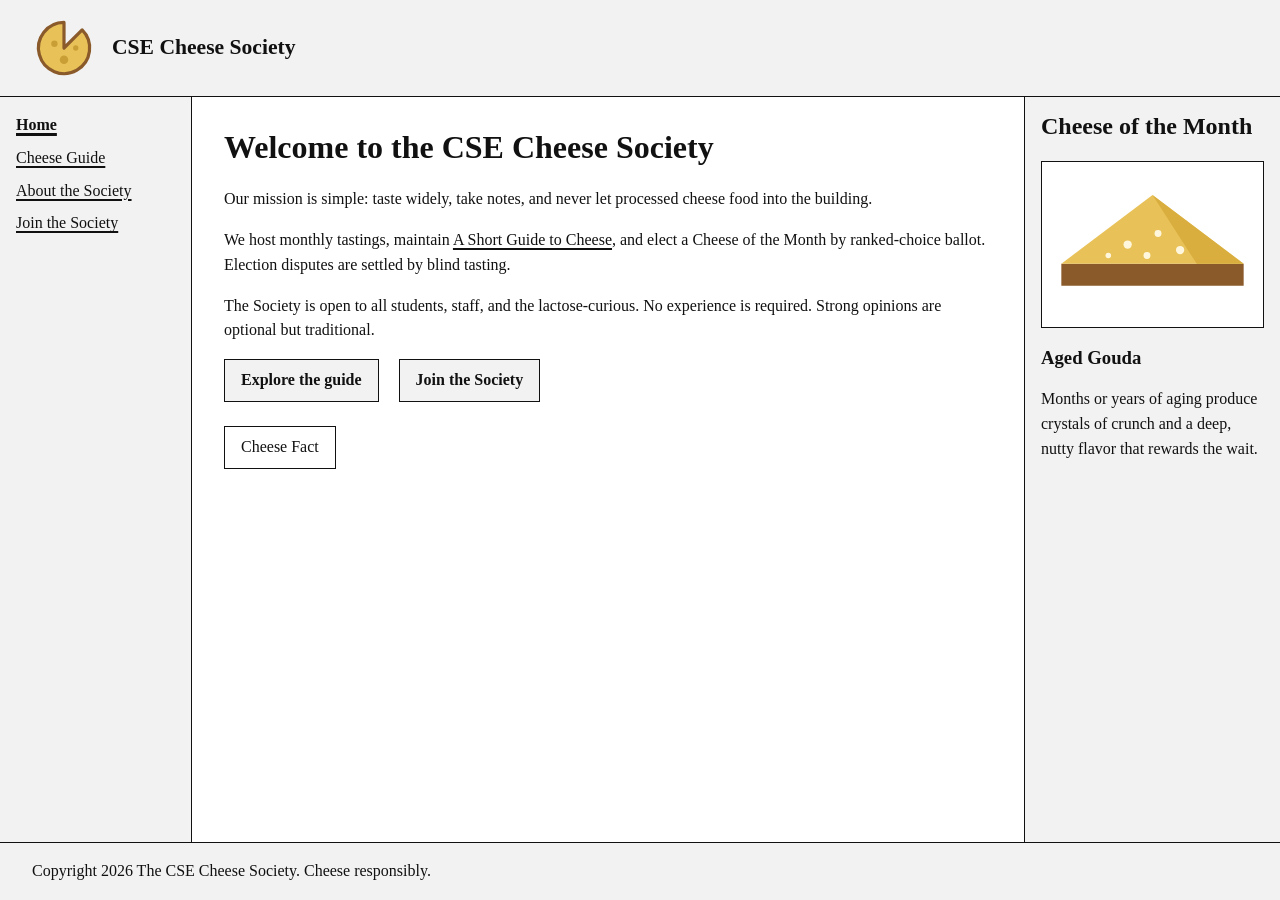
<file: index.html>
<!DOCTYPE html>
<html lang="en">
<head>
  <meta charset="utf-8">
  <meta name="viewport" content="width=device-width, initial-scale=1">
  <title>Home | CSE Cheese Society</title>
  <meta name="description" content="Meet the CSE Cheese Society, explore its cheese guide, and learn how to join a monthly tasting.">
  <link rel="stylesheet" href="styles/tokens.css">
  <link rel="stylesheet" href="styles/site.css">
  <link rel="stylesheet" href="styles/global.css">
  <link rel="stylesheet" href="styles/home.css">
</head>
<body>
  <header>
    <a class="site-identity" href="index.html">
      <img src="images/logo.svg" alt="" width="64" height="64">
      <span>CSE Cheese Society</span>
    </a>
  </header>
  <nav aria-label="Main navigation">
    <ul>
      <li><a href="index.html" aria-current="page">Home</a></li>
      <li><a href="guide/index.html">Cheese Guide</a></li>
      <li><a href="about.html">About the Society</a></li>
      <li><a href="join.html">Join the Society</a></li>
    </ul>
  </nav>
  <main>
    <h1>Welcome to the CSE Cheese Society</h1>

    <p>
      Our mission is simple: taste widely, take notes, and never let
      processed cheese food into the building.
    </p>

    <p>
      We host monthly tastings, maintain <a href="guide/index.html">A Short
      Guide to Cheese</a>, and elect a Cheese of the Month by ranked-choice
      ballot. Election disputes are settled by blind tasting.
    </p>

    <p>
      The Society is open to all students, staff, and the lactose-curious.
      No experience is required. Strong opinions are optional but traditional.
    </p>

    <p class="home-actions">
      <a href="guide/index.html">Explore the guide</a>
      <a href="join.html">Join the Society</a>
    </p>

    <button type="button" commandfor="cheese-fact" command="toggle-popover">
      Cheese Fact
    </button>

    <div id="cheese-fact" popover>
      <h2>Cheese Fact</h2>
      <p>
        Roquefort must be aged in the natural caves of
        Roquefort-sur-Soulzon in southern France. The same caves have been
        used for over a thousand years.
      </p>
      <button type="button" commandfor="cheese-fact" command="toggle-popover">
        Close
      </button>
    </div>
  </main>

  <aside>
    <h2>Cheese of the Month</h2>
    <img src="images/cheese-hard.svg" alt="A firm wedge of aged hard cheese" width="320" height="240">
    <h3>Aged Gouda</h3>
    <p>
      Months or years of aging produce crystals of crunch and a deep,
      nutty flavor that rewards the wait.
    </p>
  </aside>

  <footer>
    <p>Copyright 2026 The CSE Cheese Society. Cheese responsibly.</p>
  </footer>
</body>
</html>
</file>
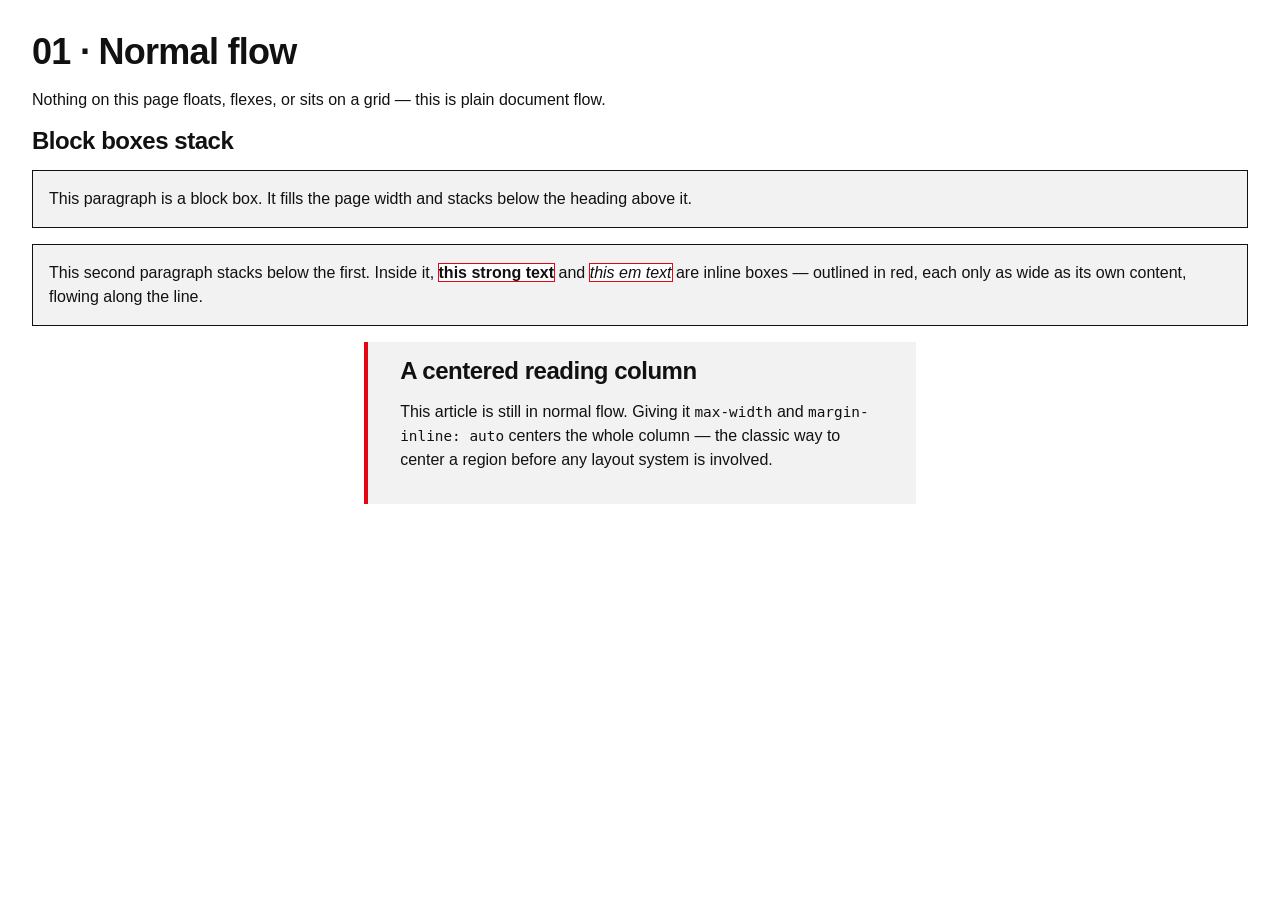
<file: 01-flow.html>
<!DOCTYPE html>
<html lang="en">
<head>
  <meta charset="utf-8">
  <meta name="viewport" content="width=device-width, initial-scale=1">
  <title>01 · Normal flow</title>
  <link rel="stylesheet" href="vars.css">
  <link rel="stylesheet" href="global.css">
  <!--
    NORMAL FLOW
    With no layout CSS at all, block boxes (h1, p, section…) stack top to
    bottom and fill the available width, while inline boxes (strong, em, a…)
    run left to right inside lines of text.
    The only real layout rules here build the classic centered reading
    column: max-width plus margin-inline: auto on the article.
  -->
  <style>
    body {
      padding: var(--space-3);
    }

    section {
      p {
        padding: var(--space-2);
        border: var(--border);
        background: var(--panel);
      }

      strong,
      em {
        background: var(--paper);
        outline: var(--border-width) var(--border-style) var(--accent);
      }
    }

    article {
      max-width: var(--measure);
      margin-inline: auto;
      padding: var(--space-2) var(--space-3);
      border-inline-start: var(--rule);
      background: var(--panel);
    }

  </style>

</head>
<body>
  <h1>01 · Normal flow</h1>
  <p>Nothing on this page floats, flexes, or sits on a grid — this is plain document flow.</p>


  <section>
    <h2>Block boxes stack</h2>
    <p>This paragraph is a block box. It fills the page width and stacks below the heading above it.</p>
    <p>This second paragraph stacks below the first. Inside it, <strong>this strong text</strong> and <em>this em text</em> are inline boxes — outlined in red, each only as wide as its own content, flowing along the line.</p>
  </section>



  <article>
    <h2>A centered reading column</h2>
    <p>This article is still in normal flow. Giving it <code>max-width</code> and <code>margin-inline: auto</code> centers the whole column — the classic way to center a region before any layout system is involved.</p>
  </article>
</body>
</html>
</file>
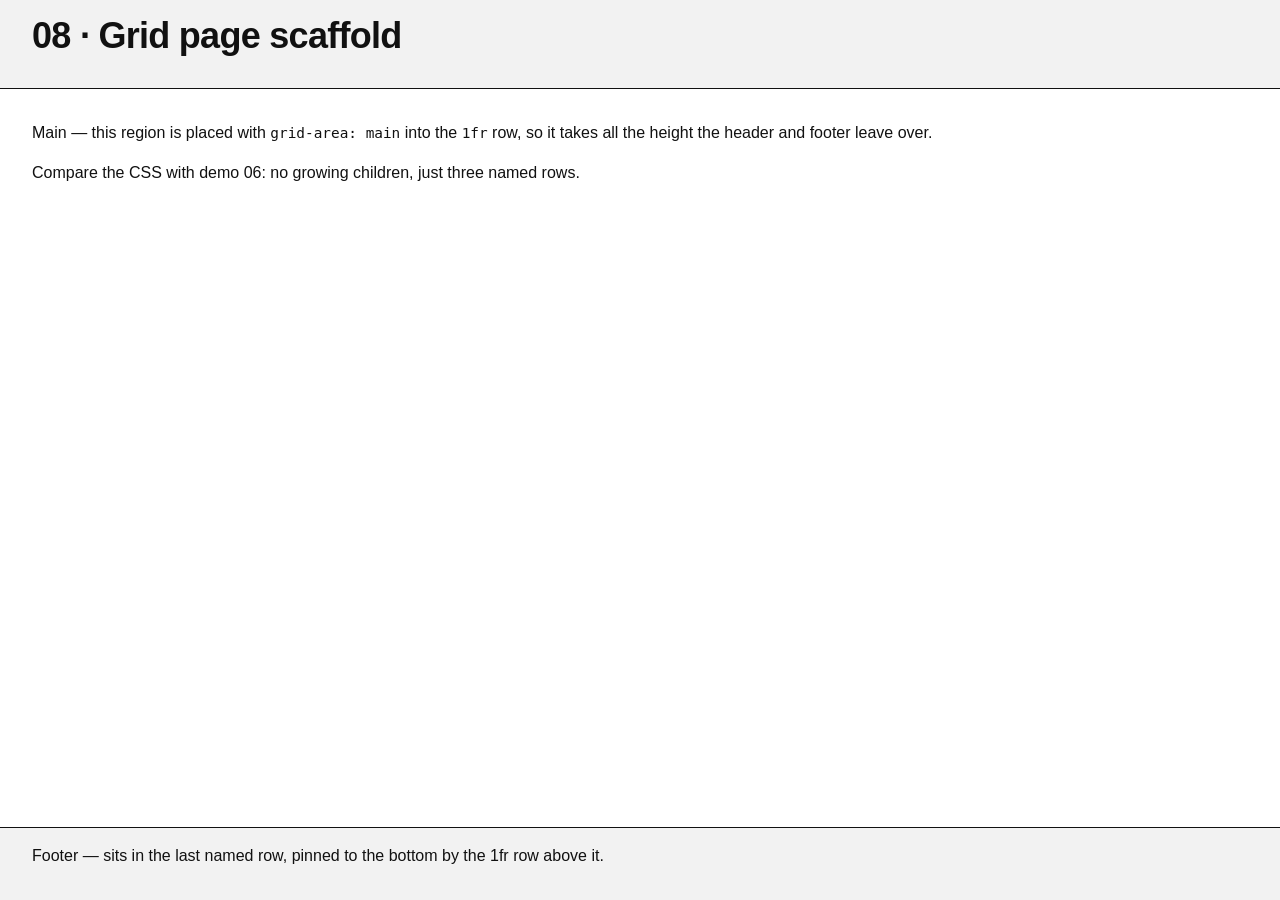
<file: 08-grid-page.html>
<!DOCTYPE html>
<html lang="en">
<head>
  <meta charset="utf-8">
  <meta name="viewport" content="width=device-width, initial-scale=1">
  <title>08 · Grid page scaffold</title>
  <link rel="stylesheet" href="vars.css">
  <link rel="stylesheet" href="global.css">
  <!--
    GRID PAGE SCAFFOLD
    The same header/main/footer page as demo 06, built with grid instead.
    grid-template-areas names the rows so the CSS reads like a sketch of
    the page; each region claims its slot with grid-area. Rows are
    auto 1fr auto: natural height at the edges, main takes the rest.
  -->
  <style>
    body {
      display: grid;
      grid-template-areas:
        "header"
        "main"
        "footer";
      grid-template-rows: auto 1fr auto;
      min-height: 100svh;

      > header {
        grid-area: header;
        padding: var(--space-2) var(--space-3);
        border-block-end: var(--border);
        background: var(--panel);
      }

      > main {
        grid-area: main;
        padding: var(--space-3);
      }

      > footer {
        grid-area: footer;
        padding: var(--space-2) var(--space-3);
        border-block-start: var(--border);
        background: var(--panel);
      }
    }
  </style>
</head>
<body>
  <header>
    <h1>08 · Grid page scaffold</h1>
  </header>

  <main>
    <p>Main — this region is placed with <code>grid-area: main</code> into the <code>1fr</code> row, so it takes all the height the header and footer leave over.</p>
    <p>Compare the CSS with demo 06: no growing children, just three named rows.</p>
  </main>

  <footer>
    <p>Footer — sits in the last named row, pinned to the bottom by the 1fr row above it.</p>
  </footer>
</body>
</html>
</file>
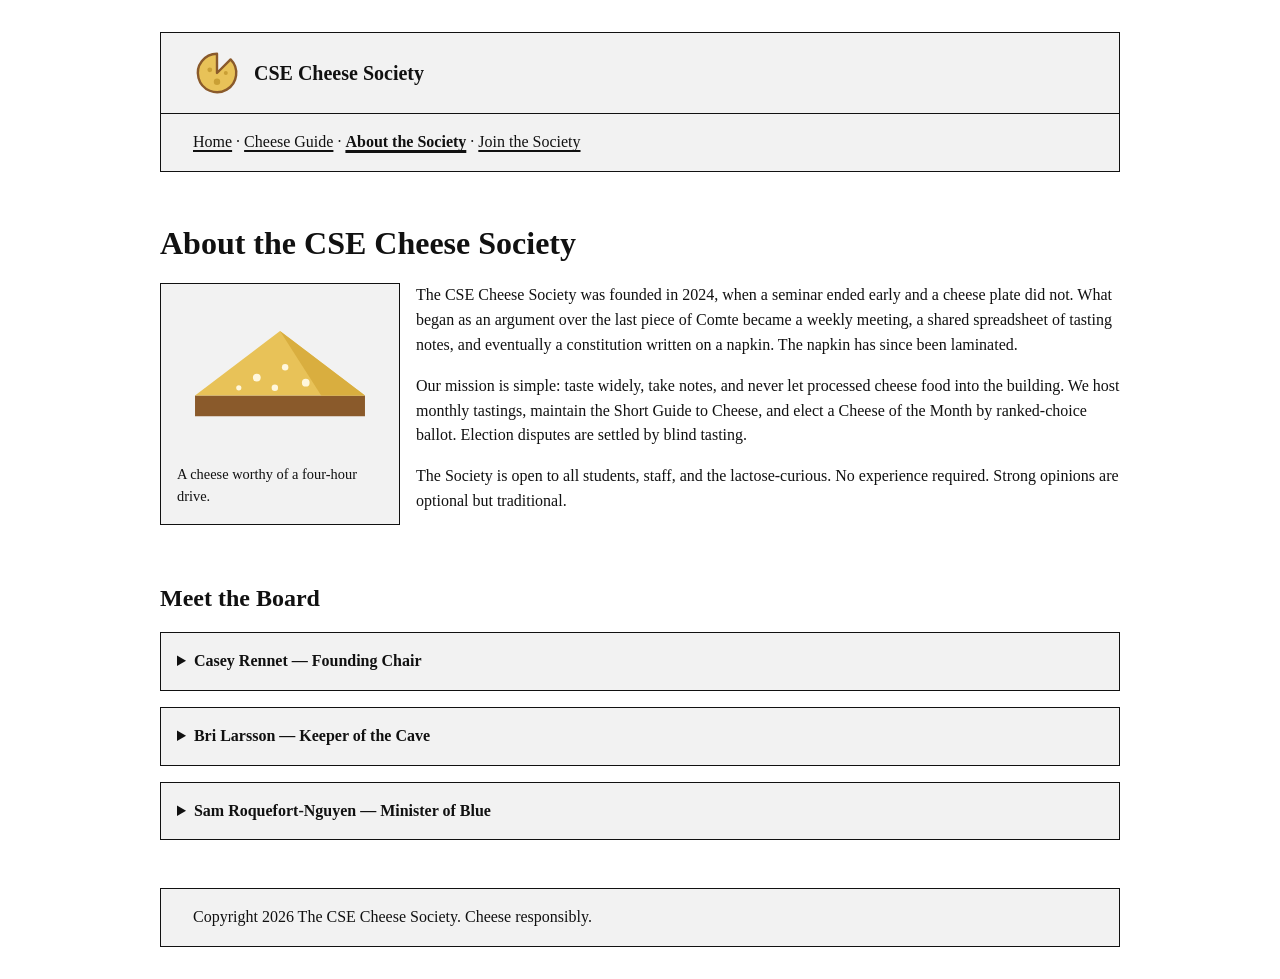
<file: about.html>
<!DOCTYPE html>
<html lang="en">
<head>
  <meta charset="utf-8">
  <meta name="viewport" content="width=device-width, initial-scale=1">
  <title>About the Society | CSE Cheese Society</title>
  <meta name="description" content="Read the history of the CSE Cheese Society and meet its cheese-loving board members.">
  <link rel="stylesheet" href="styles/tokens.css">
  <link rel="stylesheet" href="styles/site.css">
  <link rel="stylesheet" href="styles/global.css">
  <link rel="stylesheet" href="styles/about.css">
</head>
<body>
  <header>
    <a class="site-identity" href="index.html">
      <img src="images/logo.svg" alt="" width="64" height="64">
      <span>CSE Cheese Society</span>
    </a>
  </header>
  <nav aria-label="Main navigation">
    <ul>
      <li><a href="index.html">Home</a></li>
      <li><a href="guide/index.html">Cheese Guide</a></li>
      <li><a href="about.html" aria-current="page">About the Society</a></li>
      <li><a href="join.html">Join the Society</a></li>
    </ul>
  </nav>
  <main>
    <h1>About the CSE Cheese Society</h1>

    <article>
      <figure>
        <img src="images/cheese-hard.svg" alt="A firm wedge of aged hard cheese" width="320" height="240">
        <figcaption>A cheese worthy of a four-hour drive.</figcaption>
      </figure>

      <p>
        The CSE Cheese Society was founded in 2024, when a seminar ended
        early and a cheese plate did not. What began as an argument over the
        last piece of Comte became a weekly meeting, a shared spreadsheet of
        tasting notes, and eventually a constitution written on a napkin. The
        napkin has since been laminated.
      </p>

      <p>
        Our mission is simple: taste widely, take notes, and never let
        processed cheese food into the building. We host monthly tastings,
        maintain the Short Guide to Cheese, and elect a Cheese of the Month by
        ranked-choice ballot. Election disputes are settled by blind tasting.
      </p>

      <p>
        The Society is open to all students, staff, and the lactose-curious.
        No experience required. Strong opinions are optional but traditional.
      </p>
    </article>

    <section class="board" aria-labelledby="board-heading">
      <h2 id="board-heading">Meet the Board</h2>

      <details>
        <summary>Casey Rennet — Founding Chair</summary>
        <p>
          Casey once drove four hours for a cheese that turned out to be sold
          out, and describes the trip as <q>still worth it.</q> Responsible for
          the napkin constitution. Favorite family: hard. Favorite cheese: a
          five-year Gouda <q>that changed my life.</q>
        </p>
      </details>

      <details>
        <summary>Bri Larsson — Keeper of the Cave</summary>
        <p>
          Bri manages the Society's aging fridge (a mini-fridge, lovingly
          mislabeled <q>THE CAVE</q>) and its strict humidity log. Favorite
          family: soft-ripened. Position on rinds: eat them, always, no
          exceptions.
        </p>
      </details>

      <details>
        <summary>Sam Roquefort-Nguyen — Minister of Blue</summary>
        <p>
          Sam claims no relation to the village of Roquefort-sur-Soulzon but
          has never provided documentation either way. Runs the annual
          <q>Blue Cheese Amnesty</q> where skeptics get one supervised second
          chance. Favorite cheese: Stilton, at midnight, with port.
        </p>
      </details>
    </section>
  </main>
  <footer>
    <p>Copyright 2026 The CSE Cheese Society. Cheese responsibly.</p>
  </footer>
</body>
</html>
</file>
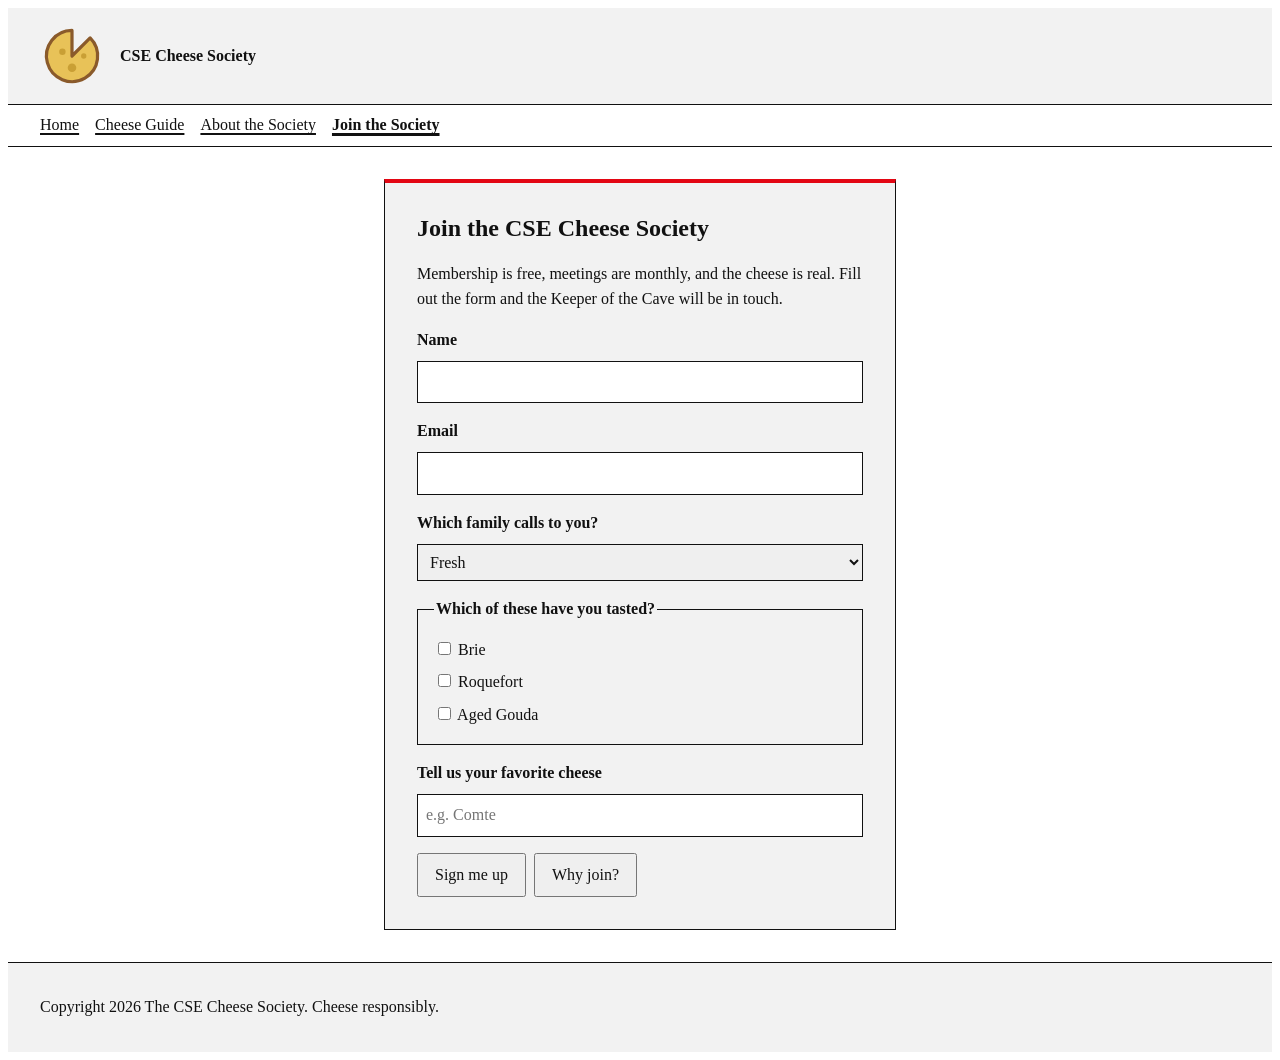
<file: join.html>
<!DOCTYPE html>
<html lang="en">
<head>
  <meta charset="utf-8">
  <meta name="viewport" content="width=device-width, initial-scale=1">
  <title>Join the Society | CSE Cheese Society</title>
  <meta name="description" content="Join the CSE Cheese Society for free monthly tastings, voting rights, and access to THE CAVE.">
  <link rel="stylesheet" href="styles/tokens.css">
  <link rel="stylesheet" href="styles/site.css">
  <link rel="stylesheet" href="styles/global.css">
  <link rel="stylesheet" href="styles/join.css">
</head>
<body>
  <header>
    <a class="site-identity" href="index.html">
      <img src="images/logo.svg" alt="" width="64" height="64">
      <span>CSE Cheese Society</span>
    </a>
  </header>
  <nav aria-label="Main navigation">
    <ul>
      <li><a href="index.html">Home</a></li>
      <li><a href="guide/index.html">Cheese Guide</a></li>
      <li><a href="about.html">About the Society</a></li>
      <li><a href="join.html" aria-current="page">Join the Society</a></li>
    </ul>
  </nav>
  <main>
    <section class="membership-card" aria-labelledby="join-heading">
      <h1 id="join-heading">Join the CSE Cheese Society</h1>
      <p>
        Membership is free, meetings are monthly, and the cheese is real.
        Fill out the form and the Keeper of the Cave will be in touch.
      </p>

      <form action="#" method="post">
        <p class="form-field">
          <label for="member-name">Name</label>
          <input type="text" id="member-name" name="name" autocomplete="name" required>
        </p>

        <p class="form-field">
          <label for="member-email">Email</label>
          <input type="email" id="member-email" name="email" autocomplete="email" required>
        </p>

        <p class="form-field">
          <label for="cheese-family">Which family calls to you?</label>
          <select id="cheese-family" name="cheese-family">
            <option value="fresh">Fresh</option>
            <option value="soft-ripened">Soft-ripened</option>
            <option value="blue">Blue</option>
            <option value="hard">Hard</option>
            <option value="undecided">Undecided — that's why I'm here</option>
          </select>
        </p>

        <fieldset>
          <legend>Which of these have you tasted?</legend>
          <label><input type="checkbox" name="tasted" value="brie"> Brie</label>
          <label><input type="checkbox" name="tasted" value="roquefort"> Roquefort</label>
          <label><input type="checkbox" name="tasted" value="aged-gouda"> Aged Gouda</label>
        </fieldset>

        <p class="form-field">
          <label for="favorite-cheese">Tell us your favorite cheese</label>
          <input type="text" id="favorite-cheese" name="favorite-cheese" placeholder="e.g. Comte">
        </p>

        <div class="form-actions">
          <button type="submit">Sign me up</button>
          <button type="button" commandfor="why-join-dialog" command="show-modal">Why join?</button>
        </div>
      </form>
    </section>

    <dialog id="why-join-dialog">
      <h2>Why join?</h2>
      <ul>
        <li>Monthly tastings. The Society buys the cheese. You bring opinions.</li>
        <li>Voting rights in the Cheese of the Month election.</li>
        <li>Access to THE CAVE (a mini-fridge, but a very serious one).</li>
        <li>A laminated membership card featuring the cheese of your choice.</li>
        <li>Amnesty program for recovering blue-cheese skeptics.</li>
      </ul>
      <button type="button" commandfor="why-join-dialog" command="close">I'm convinced</button>
    </dialog>
  </main>
  <footer>
    <p>Copyright 2026 The CSE Cheese Society. Cheese responsibly.</p>
  </footer>
</body>
</html>
</file>
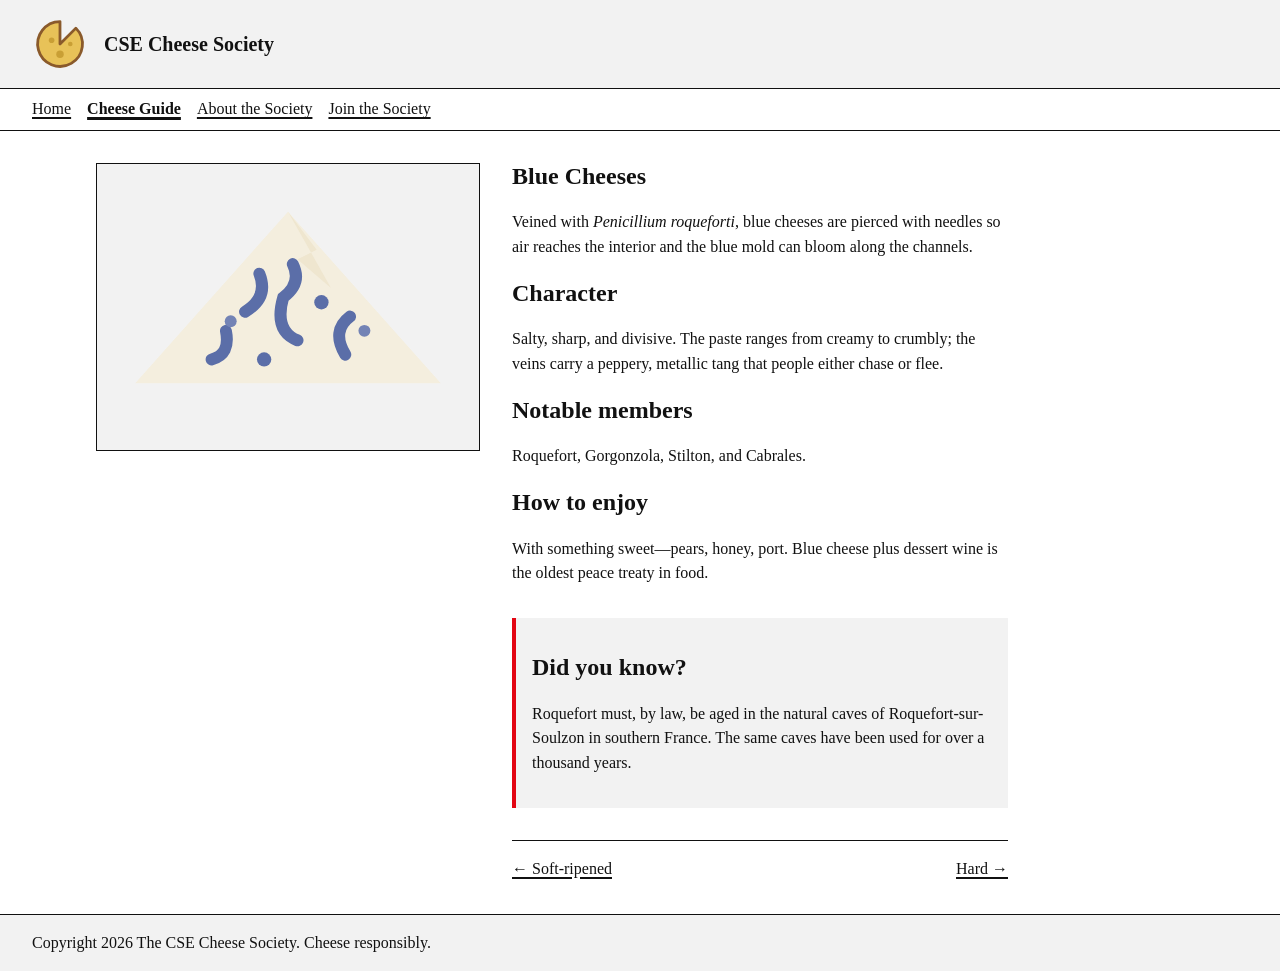
<file: guide/blue.html>
<!DOCTYPE html>
<html lang="en">
<head>
  <meta charset="utf-8">
  <meta name="viewport" content="width=device-width, initial-scale=1">
  <title>Blue Cheeses | CSE Cheese Society</title>
  <meta name="description" content="Learn about blue cheeses, their sharp flavor, notable varieties, and the caves where Roquefort is aged.">
  <link rel="stylesheet" href="../styles/tokens.css">
  <link rel="stylesheet" href="../styles/site.css">
  <link rel="stylesheet" href="../styles/global.css">
  <link rel="stylesheet" href="../styles/guide.css">
</head>
<body>
  <header>
    <a class="site-identity" href="../index.html">
      <img src="../images/logo.svg" alt="" width="64" height="64">
      <span>CSE Cheese Society</span>
    </a>
  </header>
  <nav aria-label="Main navigation">
    <ul>
      <li><a href="../index.html">Home</a></li>
      <li><a href="index.html" aria-current="page">Cheese Guide</a></li>
      <li><a href="../about.html">About the Society</a></li>
      <li><a href="../join.html">Join the Society</a></li>
    </ul>
  </nav>
  <main>
    <article class="family-page">
      <img class="family-image family-image-blue" src="../images/cheese-blue.svg" alt="A wedge of blue cheese with blue-green veins" width="800" height="600">

      <div class="family-copy">
        <h1>Blue Cheeses</h1>
        <p>Veined with <i>Penicillium roqueforti</i>, blue cheeses are pierced with needles so air reaches the interior and the blue mold can bloom along the channels.</p>

        <section aria-labelledby="character-heading">
          <h2 id="character-heading">Character</h2>
          <p>Salty, sharp, and divisive. The paste ranges from creamy to crumbly; the veins carry a peppery, metallic tang that people either chase or flee.</p>
        </section>

        <section aria-labelledby="members-heading">
          <h2 id="members-heading">Notable members</h2>
          <p>Roquefort, Gorgonzola, Stilton, and Cabrales.</p>
        </section>

        <section aria-labelledby="enjoy-heading">
          <h2 id="enjoy-heading">How to enjoy</h2>
          <p>With something sweet—pears, honey, port. Blue cheese plus dessert wine is the oldest peace treaty in food.</p>
        </section>

        <section class="cheese-fact" aria-labelledby="fact-heading">
          <h2 id="fact-heading">Did you know?</h2>
          <p>Roquefort must, by law, be aged in the natural caves of Roquefort-sur-Soulzon in southern France. The same caves have been used for over a thousand years.</p>
        </section>

        <nav class="family-pagination" aria-label="Cheese family pages">
          <a href="soft.html"><span aria-hidden="true">←</span> Soft-ripened</a>
          <a href="hard.html">Hard <span aria-hidden="true">→</span></a>
        </nav>
      </div>
    </article>
  </main>
  <footer>
    <p>Copyright 2026 The CSE Cheese Society. Cheese responsibly.</p>
  </footer>
</body>
</html>
</file>
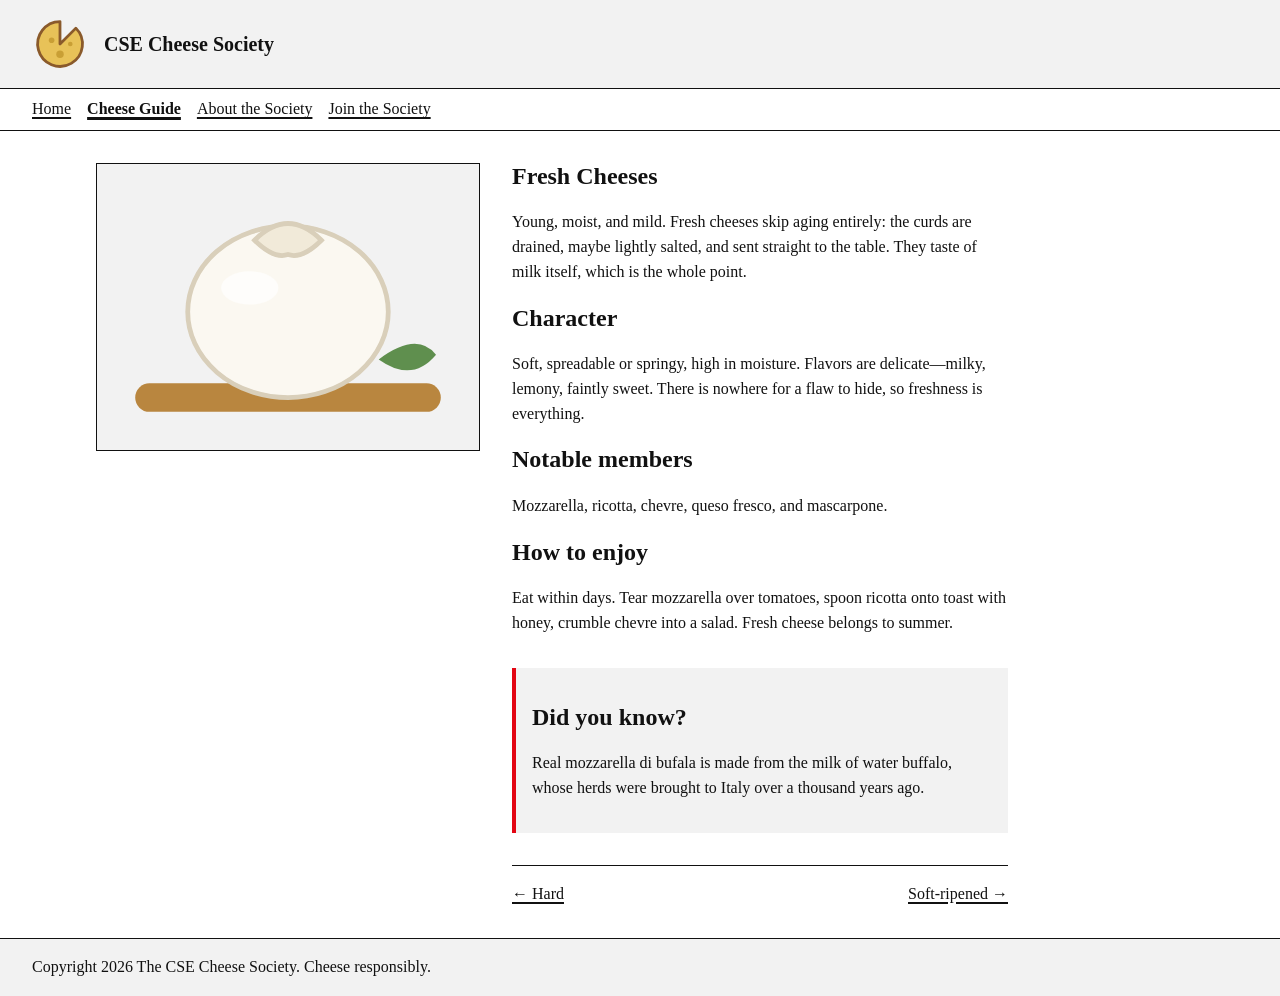
<file: guide/fresh.html>
<!DOCTYPE html>
<html lang="en">
<head>
  <meta charset="utf-8">
  <meta name="viewport" content="width=device-width, initial-scale=1">
  <title>Fresh Cheeses | CSE Cheese Society</title>
  <meta name="description" content="Learn about fresh cheeses, their mild flavor, notable varieties, and how quickly they should be enjoyed.">
  <link rel="stylesheet" href="../styles/tokens.css">
  <link rel="stylesheet" href="../styles/site.css">
  <link rel="stylesheet" href="../styles/global.css">
  <link rel="stylesheet" href="../styles/guide.css">
</head>
<body>
  <header>
    <a class="site-identity" href="../index.html">
      <img src="../images/logo.svg" alt="" width="64" height="64">
      <span>CSE Cheese Society</span>
    </a>
  </header>
  <nav aria-label="Main navigation">
    <ul>
      <li><a href="../index.html">Home</a></li>
      <li><a href="index.html" aria-current="page">Cheese Guide</a></li>
      <li><a href="../about.html">About the Society</a></li>
      <li><a href="../join.html">Join the Society</a></li>
    </ul>
  </nav>
  <main>
    <article class="family-page">
      <img class="family-image family-image-fresh" src="../images/cheese-fresh.svg" alt="Fresh cheese with a soft, white appearance" width="800" height="600">

      <div class="family-copy">
        <h1>Fresh Cheeses</h1>
        <p>Young, moist, and mild. Fresh cheeses skip aging entirely: the curds are drained, maybe lightly salted, and sent straight to the table. They taste of milk itself, which is the whole point.</p>

        <section aria-labelledby="character-heading">
          <h2 id="character-heading">Character</h2>
          <p>Soft, spreadable or springy, high in moisture. Flavors are delicate—milky, lemony, faintly sweet. There is nowhere for a flaw to hide, so freshness is everything.</p>
        </section>

        <section aria-labelledby="members-heading">
          <h2 id="members-heading">Notable members</h2>
          <p>Mozzarella, ricotta, chevre, queso fresco, and mascarpone.</p>
        </section>

        <section aria-labelledby="enjoy-heading">
          <h2 id="enjoy-heading">How to enjoy</h2>
          <p>Eat within days. Tear mozzarella over tomatoes, spoon ricotta onto toast with honey, crumble chevre into a salad. Fresh cheese belongs to summer.</p>
        </section>

        <section class="cheese-fact" aria-labelledby="fact-heading">
          <h2 id="fact-heading">Did you know?</h2>
          <p>Real mozzarella di bufala is made from the milk of water buffalo, whose herds were brought to Italy over a thousand years ago.</p>
        </section>

        <nav class="family-pagination" aria-label="Cheese family pages">
          <a href="hard.html"><span aria-hidden="true">←</span> Hard</a>
          <a href="soft.html">Soft-ripened <span aria-hidden="true">→</span></a>
        </nav>
      </div>
    </article>
  </main>
  <footer>
    <p>Copyright 2026 The CSE Cheese Society. Cheese responsibly.</p>
  </footer>
</body>
</html>
</file>
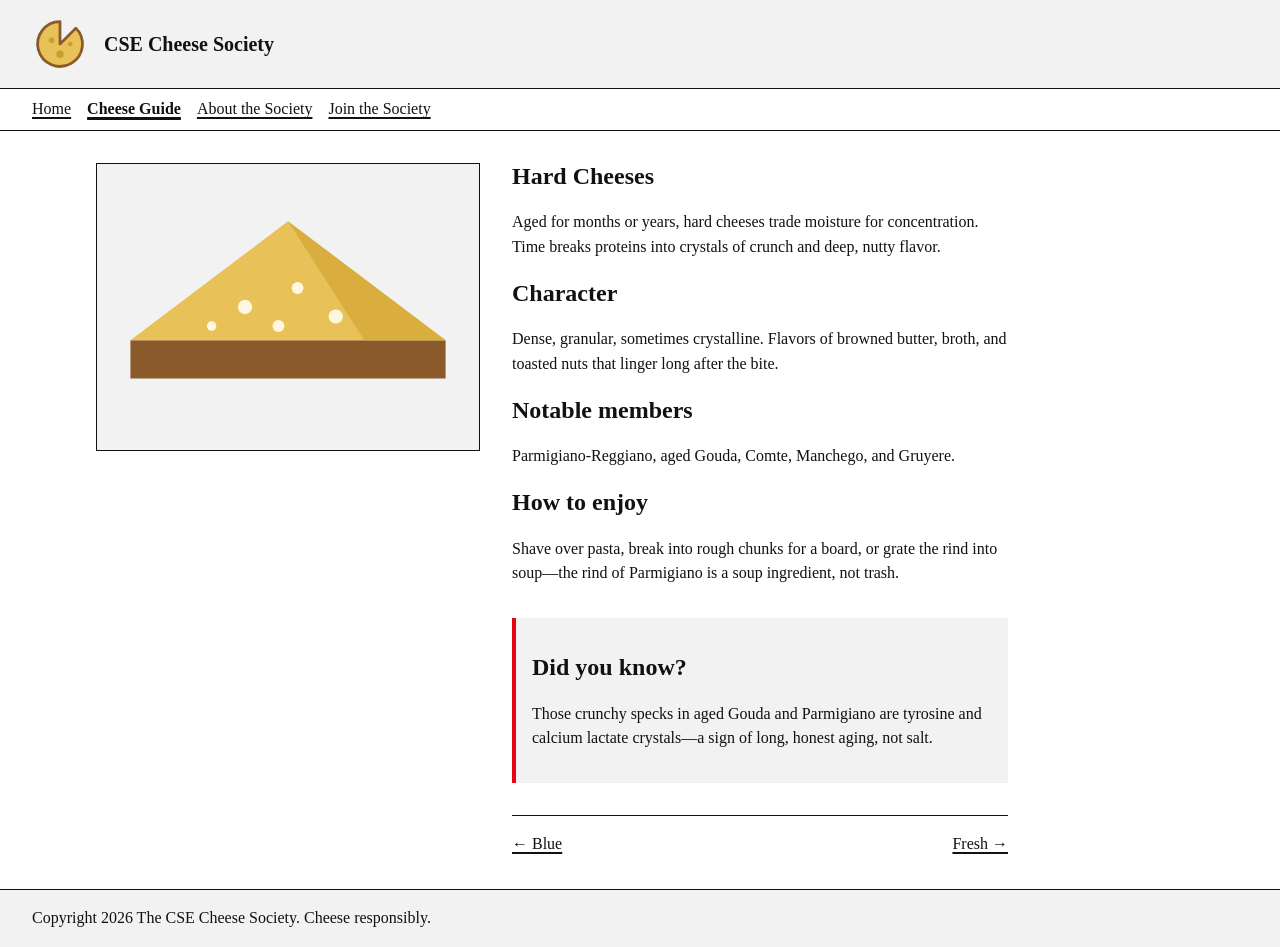
<file: guide/hard.html>
<!DOCTYPE html>
<html lang="en">
<head>
  <meta charset="utf-8">
  <meta name="viewport" content="width=device-width, initial-scale=1">
  <title>Hard Cheeses | CSE Cheese Society</title>
  <meta name="description" content="Learn about hard cheeses, their crystalline texture, notable varieties, and long aging process.">
  <link rel="stylesheet" href="../styles/tokens.css">
  <link rel="stylesheet" href="../styles/site.css">
  <link rel="stylesheet" href="../styles/global.css">
  <link rel="stylesheet" href="../styles/guide.css">
</head>
<body>
  <header>
    <a class="site-identity" href="../index.html">
      <img src="../images/logo.svg" alt="" width="64" height="64">
      <span>CSE Cheese Society</span>
    </a>
  </header>
  <nav aria-label="Main navigation">
    <ul>
      <li><a href="../index.html">Home</a></li>
      <li><a href="index.html" aria-current="page">Cheese Guide</a></li>
      <li><a href="../about.html">About the Society</a></li>
      <li><a href="../join.html">Join the Society</a></li>
    </ul>
  </nav>
  <main>
    <article class="family-page">
      <img class="family-image family-image-hard" src="../images/cheese-hard.svg" alt="A firm wedge of aged hard cheese" width="800" height="600">

      <div class="family-copy">
        <h1>Hard Cheeses</h1>
        <p>Aged for months or years, hard cheeses trade moisture for concentration. Time breaks proteins into crystals of crunch and deep, nutty flavor.</p>

        <section aria-labelledby="character-heading">
          <h2 id="character-heading">Character</h2>
          <p>Dense, granular, sometimes crystalline. Flavors of browned butter, broth, and toasted nuts that linger long after the bite.</p>
        </section>

        <section aria-labelledby="members-heading">
          <h2 id="members-heading">Notable members</h2>
          <p>Parmigiano-Reggiano, aged Gouda, Comte, Manchego, and Gruyere.</p>
        </section>

        <section aria-labelledby="enjoy-heading">
          <h2 id="enjoy-heading">How to enjoy</h2>
          <p>Shave over pasta, break into rough chunks for a board, or grate the rind into soup—the rind of Parmigiano is a soup ingredient, not trash.</p>
        </section>

        <section class="cheese-fact" aria-labelledby="fact-heading">
          <h2 id="fact-heading">Did you know?</h2>
          <p>Those crunchy specks in aged Gouda and Parmigiano are tyrosine and calcium lactate crystals—a sign of long, honest aging, not salt.</p>
        </section>

        <nav class="family-pagination" aria-label="Cheese family pages">
          <a href="blue.html"><span aria-hidden="true">←</span> Blue</a>
          <a href="fresh.html">Fresh <span aria-hidden="true">→</span></a>
        </nav>
      </div>
    </article>
  </main>
  <footer>
    <p>Copyright 2026 The CSE Cheese Society. Cheese responsibly.</p>
  </footer>
</body>
</html>
</file>
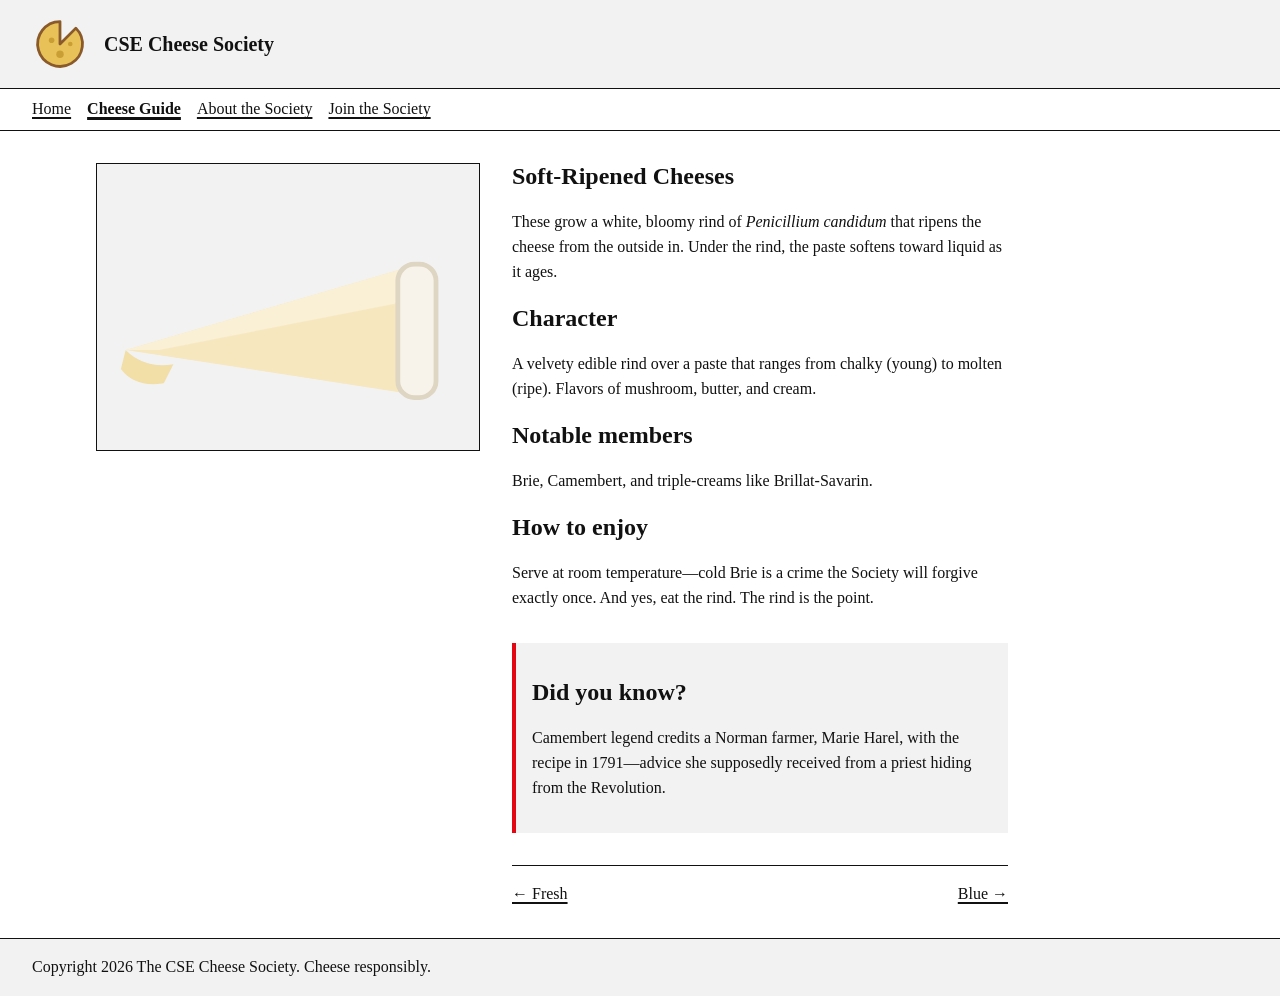
<file: guide/soft.html>
<!DOCTYPE html>
<html lang="en">
<head>
  <meta charset="utf-8">
  <meta name="viewport" content="width=device-width, initial-scale=1">
  <title>Soft-Ripened Cheeses | CSE Cheese Society</title>
  <meta name="description" content="Learn about soft-ripened cheeses, their bloomy rinds, notable varieties, and best serving temperature.">
  <link rel="stylesheet" href="../styles/tokens.css">
  <link rel="stylesheet" href="../styles/site.css">
  <link rel="stylesheet" href="../styles/global.css">
  <link rel="stylesheet" href="../styles/guide.css">
</head>
<body>
  <header>
    <a class="site-identity" href="../index.html">
      <img src="../images/logo.svg" alt="" width="64" height="64">
      <span>CSE Cheese Society</span>
    </a>
  </header>
  <nav aria-label="Main navigation">
    <ul>
      <li><a href="../index.html">Home</a></li>
      <li><a href="index.html" aria-current="page">Cheese Guide</a></li>
      <li><a href="../about.html">About the Society</a></li>
      <li><a href="../join.html">Join the Society</a></li>
    </ul>
  </nav>
  <main>
    <article class="family-page">
      <img class="family-image family-image-soft" src="../images/cheese-soft.svg" alt="A wheel of soft-ripened cheese with a white rind" width="800" height="600">

      <div class="family-copy">
        <h1>Soft-Ripened Cheeses</h1>
        <p>These grow a white, bloomy rind of <i>Penicillium candidum</i> that ripens the cheese from the outside in. Under the rind, the paste softens toward liquid as it ages.</p>

        <section aria-labelledby="character-heading">
          <h2 id="character-heading">Character</h2>
          <p>A velvety edible rind over a paste that ranges from chalky (young) to molten (ripe). Flavors of mushroom, butter, and cream.</p>
        </section>

        <section aria-labelledby="members-heading">
          <h2 id="members-heading">Notable members</h2>
          <p>Brie, Camembert, and triple-creams like Brillat-Savarin.</p>
        </section>

        <section aria-labelledby="enjoy-heading">
          <h2 id="enjoy-heading">How to enjoy</h2>
          <p>Serve at room temperature—cold Brie is a crime the Society will forgive exactly once. And yes, eat the rind. The rind is the point.</p>
        </section>

        <section class="cheese-fact" aria-labelledby="fact-heading">
          <h2 id="fact-heading">Did you know?</h2>
          <p>Camembert legend credits a Norman farmer, Marie Harel, with the recipe in 1791—advice she supposedly received from a priest hiding from the Revolution.</p>
        </section>

        <nav class="family-pagination" aria-label="Cheese family pages">
          <a href="fresh.html"><span aria-hidden="true">←</span> Fresh</a>
          <a href="blue.html">Blue <span aria-hidden="true">→</span></a>
        </nav>
      </div>
    </article>
  </main>
  <footer>
    <p>Copyright 2026 The CSE Cheese Society. Cheese responsibly.</p>
  </footer>
</body>
</html>
</file>
<file: styles/tokens.css>
/* Design tokens only — no layout, no selectors beyond :root. */
:root {
  /* color */
  --ink: #111;
  --paper: #fff;
  --panel: #f2f2f2;
  --accent: #e30613;

  /* space */
  --space-1: 0.5rem;
  --space-2: 1rem;
  --space-3: 2rem;
  --space-4: 4rem;

  /* border */
  --border-style: solid;
  --border-width: 1px;
  --rule-width: 4px;
  --underline-width: 2px;
  --border: var(--border-width) var(--border-style) var(--ink);
  --rule: var(--rule-width) var(--border-style) var(--accent);

  /* type */
  --text-s: 0.875rem;
  --text-m: 1rem;
  --text-l: 1.5rem;
  --text-xl: 2.25rem;

  /* line length */
  --measure: 62ch;
}
</file>
<file: styles/site.css>
@layer reset, base, components, layout;

@media (prefers-reduced-motion: no-preference) {
  @view-transition {
    navigation: auto;
  }

  .family-image-fresh {
    view-transition-name: cheese-fresh;
  }

  .family-image-soft {
    view-transition-name: cheese-soft;
  }

  .family-image-blue {
    view-transition-name: cheese-blue;
  }

  .family-image-hard {
    view-transition-name: cheese-hard;
  }
}
</file>
<file: styles/global.css>
@layer reset {
  *,
  *::before,
  *::after {
    box-sizing: border-box;
  }
}

@layer base {
  html {
    color: var(--ink);
    background: var(--paper);
    font-family: var(--font-body);
    line-height: 1.55;
  }

  body {
    color: var(--ink);
    background: var(--paper);
  }

  h1,
  h2,
  h3,
  summary,
  button,
  label,
  legend,
  nav {
    font-family: var(--font-heading);
  }

  h1,
  h2,
  h3 {
    line-height: 1.15;
  }

  a {
    color: var(--accent-dark);
    text-decoration-thickness: 0.1em;
    text-underline-offset: 0.18em;
  }

  a:hover {
    color: var(--accent);
  }

  button,
  input,
  select {
    color: inherit;
    font: inherit;
  }

  button {
    cursor: pointer;
  }
}

@layer components {
  :focus-visible {
    outline: 0.2rem solid var(--focus);
    outline-offset: 0.2rem;
  }

  [aria-current="page"] {
    font-weight: 700;
    text-decoration-thickness: 0.18em;
  }

  summary {
    cursor: pointer;
    font-weight: 700;
  }
}
</file>
<file: styles/home.css>
@layer layout {
  body {
    --nav-width: 12rem;
    --aside-width: 16rem;

    display: grid;
    grid-template-areas:
      "header header header"
      "nav main aside"
      "footer footer footer";
    grid-template-columns: var(--nav-width) minmax(0, 1fr) var(--aside-width);
    grid-template-rows: auto 1fr auto;
    min-height: 100svh;
    margin: 0;
  }

  body > header {
    grid-area: header;
    padding: var(--space-2) var(--space-3);
    border-block-end: var(--border);
    background: var(--panel);
  }

  .site-identity {
    display: flex;
    align-items: center;
    gap: var(--space-2);
    width: fit-content;
    color: inherit;
    font-family: var(--font-heading);
    font-size: 1.35rem;
    font-weight: 800;
    text-decoration: none;
  }

  .site-identity img {
    display: block;
    width: 4rem;
    height: 4rem;
  }

  body > nav {
    grid-area: nav;
    padding: var(--space-2);
    border-inline-end: var(--border);
    background: var(--panel);
  }

  body > nav ul {
    margin: 0;
    padding: 0;
    list-style: none;
  }

  body > nav li + li {
    margin-block-start: var(--space-1);
  }

  body > main {
    grid-area: main;
    min-width: 0;
    padding: var(--space-3);
  }

  body > main > :first-child,
  body > aside > :first-child {
    margin-block-start: 0;
  }

  .home-actions a {
    display: inline-block;
    margin-inline-end: var(--space-2);
    margin-block-end: var(--space-1);
    padding: var(--space-1) var(--space-2);
    border: var(--border);
    background: var(--panel);
    box-shadow: var(--shadow);
    font-family: var(--font-heading);
    font-weight: 700;
    text-decoration: none;
  }

  body > main > button,
  #cheese-fact button {
    padding: var(--space-1) var(--space-2);
    border: var(--border);
    background: var(--paper);
    box-shadow: var(--shadow);
  }

  #cheese-fact {
    max-width: min(30rem, calc(100% - 2rem));
    padding: var(--space-3);
    border: var(--border);
    background: var(--paper);
    box-shadow: var(--shadow);
  }

  #cheese-fact::backdrop {
    background: rgb(45 36 28 / 0.35);
  }

  body > aside {
    grid-area: aside;
    padding: var(--space-2);
    border-inline-start: var(--border);
    background: var(--panel);
  }

  body > aside img {
    display: block;
    width: 100%;
    height: auto;
    border: var(--border);
    background: var(--paper);
  }

  body > footer {
    grid-area: footer;
    padding: var(--space-2) var(--space-3);
    border-block-start: var(--border);
    background: var(--panel);
  }

  body > footer p {
    margin: 0;
  }

  @media (max-width: 48rem) {
    body {
      grid-template-areas:
        "header"
        "nav"
        "main"
        "aside"
        "footer";
      grid-template-columns: minmax(0, 1fr);
      grid-template-rows: auto auto 1fr auto auto;
    }

    body > nav,
    body > aside {
      border-inline: 0;
      border-block-end: var(--border);
    }

    body > nav li {
      display: inline;
    }

    body > nav li + li {
      margin-block-start: 0;
    }

    body > nav li + li::before {
      content: " · ";
    }
  }
}
</file>
<file: vars.css>
/* Design tokens only — no layout, no selectors beyond :root. */
:root {
  /* color */
  --ink: #111;
  --paper: #fff;
  --panel: #f2f2f2;
  --accent: #e30613;

  /* space */
  --space-1: 0.5rem;
  --space-2: 1rem;
  --space-3: 2rem;
  --space-4: 4rem;

  /* border */
  --border-style: solid;
  --border-width: 1px;
  --rule-width: 4px;
  --underline-width: 2px;
  --border: var(--border-width) var(--border-style) var(--ink);
  --rule: var(--rule-width) var(--border-style) var(--accent);

  /* type */
  --text-s: 0.875rem;
  --text-m: 1rem;
  --text-l: 1.5rem;
  --text-xl: 2.25rem;

  /* line length */
  --measure: 62ch;
}
</file>
<file: global.css>
/* Reset, type, and color only — every layout rule lives in each demo's own
   <style>. Both layers below lose to any unlayered rule, so demo styles
   always override these without specificity fights. */

@layer reset, base;

@layer reset {
  * {
    box-sizing: border-box;
  }

  body,
  figure {
    margin: 0;
  }
}

@layer base {
  body {
    background: var(--paper);
    color: var(--ink);
    font-family: "Helvetica Neue", Helvetica, Arial, sans-serif;
    font-size: var(--text-m);
    line-height: 1.5;
  }

  h1,
  h2 {
    margin-block: 0 var(--space-2);
    line-height: 1.1;
    letter-spacing: -0.02em;
  }

  h1 { font-size: var(--text-xl); }
  h2 { font-size: var(--text-l); }

  p {
    margin-block: 0 var(--space-2);
  }

  figcaption {
    font-size: var(--text-s);
  }

  a {
    color: var(--ink);
    text-decoration-color: var(--accent);
    text-decoration-thickness: var(--underline-width);

    &:hover {
      color: var(--accent);
    }
  }

  code {
    font-family: ui-monospace, "SF Mono", Menlo, monospace;
    font-size: 0.9em;
  }
}
</file>
<file: styles/about.css>
@layer layout {
  body {
    --figure-width: 15rem;

    max-width: 64rem;
    margin: 0 auto;
    padding: var(--space-3);
  }

  body > header {
    padding: var(--space-2) var(--space-3);
    border: var(--border);
    background: var(--panel);
  }

  .site-identity {
    color: inherit;
    font-family: var(--font-heading);
    font-size: 1.25rem;
    font-weight: 800;
    text-decoration: none;
  }

  .site-identity img {
    width: 3rem;
    height: 3rem;
    margin-inline-end: var(--space-1);
    vertical-align: middle;
  }

  .site-identity span {
    vertical-align: middle;
  }

  body > nav {
    padding: var(--space-2) var(--space-3);
    border-inline: var(--border);
    border-block-end: var(--border);
    background: var(--panel);
  }

  body > nav ul {
    margin: 0;
    padding: 0;
    list-style: none;
  }

  body > nav li {
    display: inline;
  }

  body > nav li + li::before {
    content: " · ";
  }

  body > main {
    padding-block: var(--space-3);
  }

  article figure {
    float: left;
    width: var(--figure-width);
    margin: 0 var(--space-2) var(--space-1) 0;
    padding: var(--space-2);
    border: var(--border);
    background: var(--panel);
  }

  article figure img {
    display: block;
    width: 100%;
    height: auto;
    margin-block-end: var(--space-1);
  }

  article figcaption {
    color: var(--muted);
    font-size: 0.9rem;
  }

  .board {
    clear: both;
    padding-block-start: var(--space-3);
  }

  .board details {
    margin-block: var(--space-2);
    padding: var(--space-2);
    border: var(--border);
    background: var(--panel);
  }

  .board details p:last-child {
    margin-block-end: 0;
  }

  body > footer {
    clear: both;
    padding: var(--space-2) var(--space-3);
    border: var(--border);
    background: var(--panel);
  }

  body > footer p {
    margin: 0;
  }

  @media (max-width: 34rem) {
    body {
      padding: var(--space-1);
    }

    article figure {
      float: none;
      width: 100%;
      margin: 0 0 var(--space-2);
    }
  }
}
</file>
<file: styles/join.css>
body {
  --card-width: 32rem;

  display: flex;
  flex-direction: column;
  min-height: 100svh;
}

body > header {
  padding: var(--space-2) var(--space-3);
  border-block-end: var(--border);
  background: var(--panel);
}

body > header a {
  display: flex;
  align-items: center;
  gap: var(--space-2);
  color: inherit;
  font-weight: bold;
  text-decoration: none;
}

body > nav {
  padding: var(--space-1) var(--space-3);
  border-block-end: var(--border);
}

body > nav ul {
  display: flex;
  flex-wrap: wrap;
  gap: var(--space-2);
  margin: 0;
  padding: 0;
  list-style: none;
}

body > main {
  display: flex;
  flex: 1;
  justify-content: center;
  align-items: center;
  padding: var(--space-3);
}

body > footer {
  padding: var(--space-2) var(--space-3);
  border-block-start: var(--border);
  background: var(--panel);
}

.membership-card {
  width: 100%;
  max-width: var(--card-width);
  padding: var(--space-3);
  border: var(--border);
  border-block-start: var(--rule);
  background: var(--panel);
}

.membership-card h1 {
  margin-block-start: 0;
}

.membership-card > form {
  display: flex;
  flex-direction: column;
  gap: var(--space-2);
}

.form-field {
  display: flex;
  flex-direction: column;
  gap: var(--space-1);
  margin: 0;
}

label,
legend {
  font-weight: bold;
}

input,
select,
button {
  font: inherit;
}

input,
select {
  padding: var(--space-1);
  border: var(--border);
}

fieldset {
  display: flex;
  flex-direction: column;
  gap: var(--space-1);
  margin: 0;
  padding: var(--space-2);
  border: var(--border);
}

fieldset label {
  font-weight: normal;
}

.form-actions {
  display: flex;
  flex-wrap: wrap;
  gap: var(--space-1);
}

button {
  padding: var(--space-1) var(--space-2);
  cursor: pointer;
}

dialog {
  width: min(32rem, calc(100% - 2rem));
  padding: var(--space-3);
  border: var(--border);
  border-block-start: var(--rule);
  background: var(--panel);
  color: inherit;
}

dialog::backdrop {
  background: rgb(0 0 0 / 0.65);
}

dialog h2 {
  margin-block-start: 0;
}
</file>
<file: styles/guide.css>
@layer layout {
  body {
    display: grid;
    grid-template-areas:
      "header"
      "nav"
      "main"
      "footer";
    grid-template-rows: auto auto 1fr auto;
    min-height: 100svh;
    margin: 0;
  }

  body > header {
    grid-area: header;
    padding: var(--space-2) var(--space-3);
    border-block-end: var(--border);
    background: var(--panel);
  }

  .site-identity {
    display: flex;
    align-items: center;
    gap: var(--space-2);
    width: fit-content;
    color: inherit;
    font-family: var(--font-heading);
    font-size: 1.25rem;
    font-weight: 800;
    text-decoration: none;
  }

  .site-identity img {
    display: block;
    width: 3.5rem;
    height: 3.5rem;
  }

  body > nav {
    grid-area: nav;
    padding: var(--space-1) var(--space-3);
    border-block-end: var(--border);
  }

  body > nav ul {
    display: flex;
    flex-wrap: wrap;
    gap: var(--space-2);
    margin: 0;
    padding: 0;
    list-style: none;
  }

  body > main {
    grid-area: main;
    min-width: 0;
    padding: var(--space-3);
  }

  body > footer {
    grid-area: footer;
    padding: var(--space-2) var(--space-3);
    border-block-start: var(--border);
    background: var(--panel);
  }

  body > footer p {
    margin: 0;
  }

  .family-page {
    display: grid;
    grid-template-columns: minmax(14rem, 24rem) minmax(0, 1fr);
    gap: var(--space-3);
    width: min(100%, 68rem);
    margin-inline: auto;
  }

  .family-image {
    display: block;
    width: 100%;
    height: auto;
    border: var(--border);
    background: var(--panel);
  }

  .family-copy {
    max-width: var(--measure);
  }

  .family-copy h1 {
    margin-block-start: 0;
  }

  .cheese-fact {
    margin-block: var(--space-3);
    padding: var(--space-2);
    border-inline-start: var(--rule);
    background: var(--panel);
  }

  .family-pagination {
    display: flex;
    justify-content: space-between;
    gap: var(--space-2);
    margin-block-start: var(--space-3);
    padding-block-start: var(--space-2);
    border-block-start: var(--border);
  }

  @media (max-width: 42rem) {
    body > header,
    body > nav,
    body > main,
    body > footer {
      padding-inline: var(--space-2);
    }

    .family-page {
      grid-template-columns: minmax(0, 1fr);
    }
  }
}
</file>
